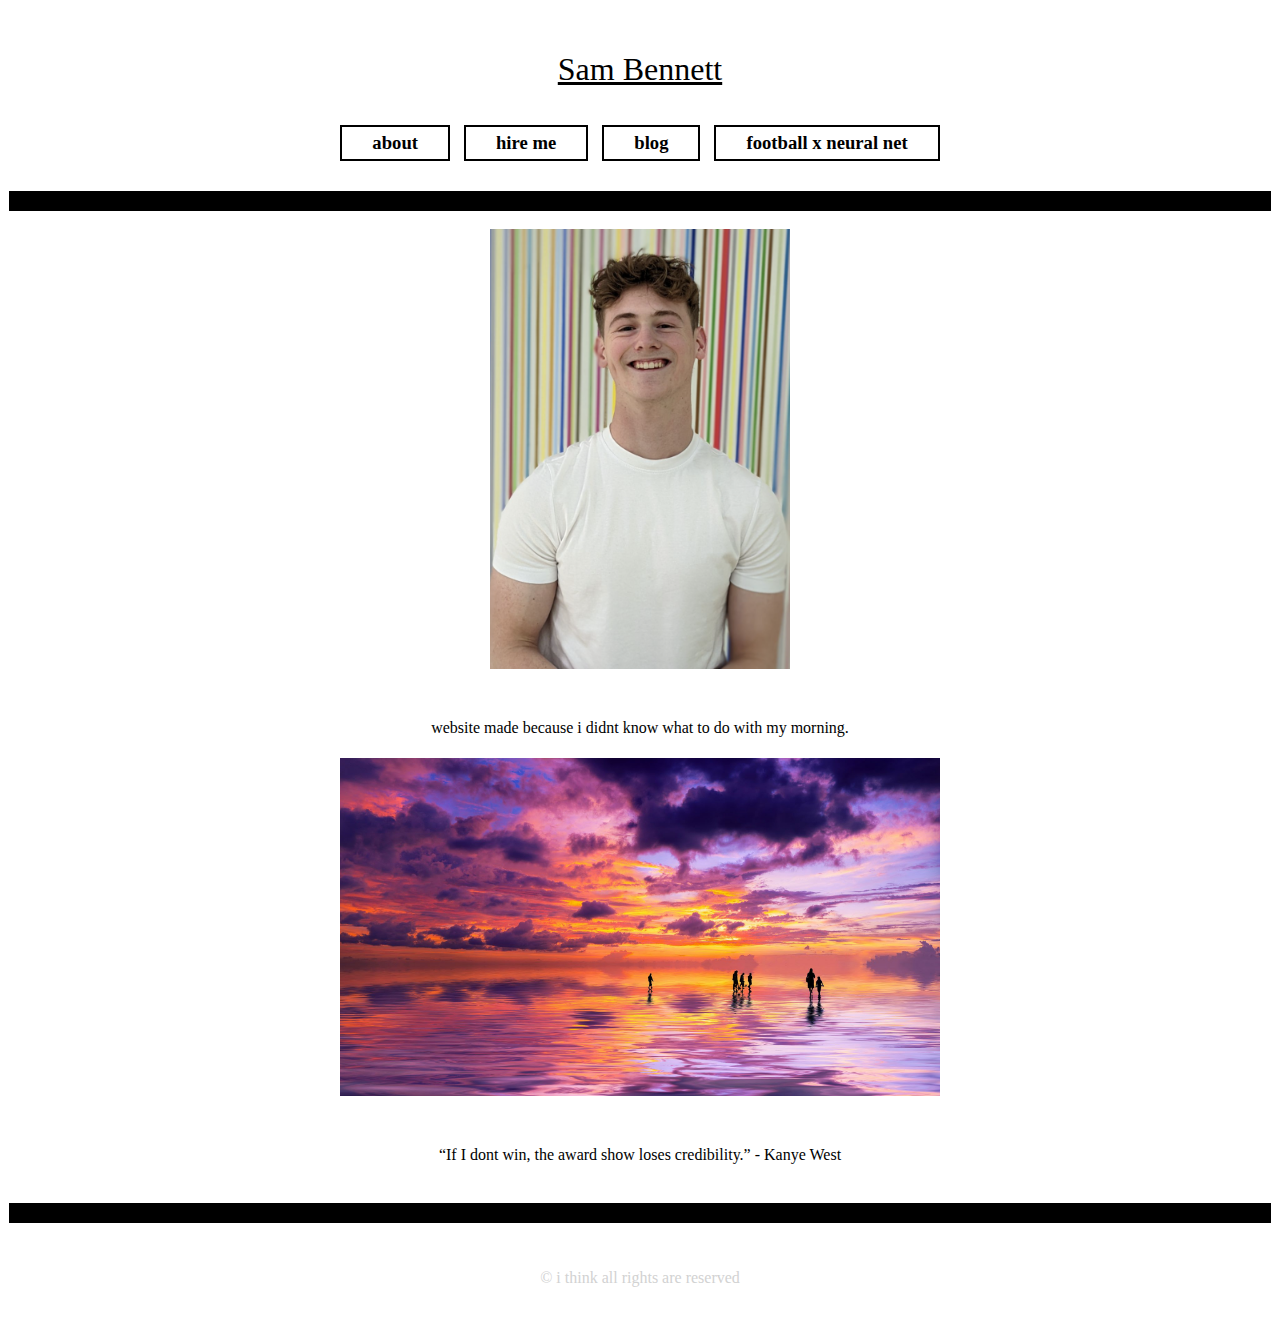
<file: Personal Website/Peronsal_Website/index.html>
<!DOCTYPE html>
<meta name="viewport" content="width=device-width, initial-scale=1.0">

<html lang="en">
<!--Hi :) welcome to my website! I hope you like my HTML!-->
  <head>
    <link rel="stylesheet" href="./css/master.css" />
    <link rel="icon" type="image/jpg" href="images\photos\vibes\83822.jpg">
    <title>home @ Sam Bennett</title>

    <!-- Global site tag (gtag.js) - Google Analytics -->
    <script async src="https://www.googletagmanager.com/gtag/js?id=G-BNTYKY267M"></script>
    <script>
      window.dataLayer = window.dataLayer || [];
      function gtag(){dataLayer.push(arguments);}
      gtag('js', new Date());

      gtag('config', 'G-BNTYKY267M');
    </script>

  </head>
  <body>

    <div class="header">
      <p><a href="index.html"><u>Sam Bennett</u></a></p>
    </div>

    <div class="parent_navigation">
      <div class="navigation">
        <a href="about.html">about</a>
        <a href="hireme.html">hire me</a>
        <a href="https://medium.com/@samjgbennett" target="_blank">blog</a>
        <a href="football.html">football x neural net</a>
      </div>
    </div>

    <div class="line"></div>

    <br>
    <div class="index_image">
      <img src="images\photos\me\IMG-3593.PNG" alt="Me infront of rainbow background" class="responsive"
      width = "300"
      height = "400">
    </div>
    
    <div class="about_header">
      <p>
          website made because i didnt know what to do with my morning.
      </p>
  </div>
    <div class="index_image">
      <img src="images\photos\vibes\vibey_sunset.jpg" alt="Nice Sunset" class="responsive"
      width = "600"
      height = "400">
    </div>


<!--    <div class="landscapeID" id="landscapeID"></div>-->
<!--    <script src="random_landscape.js"></script>-->


    <div class='about_header'>
      <p>
        “If I dont win, the award show loses credibility.” - Kanye West
      </p>
    </div>
    <br>
    <div class="line"></div>

    <div class="about_header">
      <p style="color:rgb(210,210,210);">&#169; i think all rights are reserved</p>
  </div>

  </body>

</html>
</file>
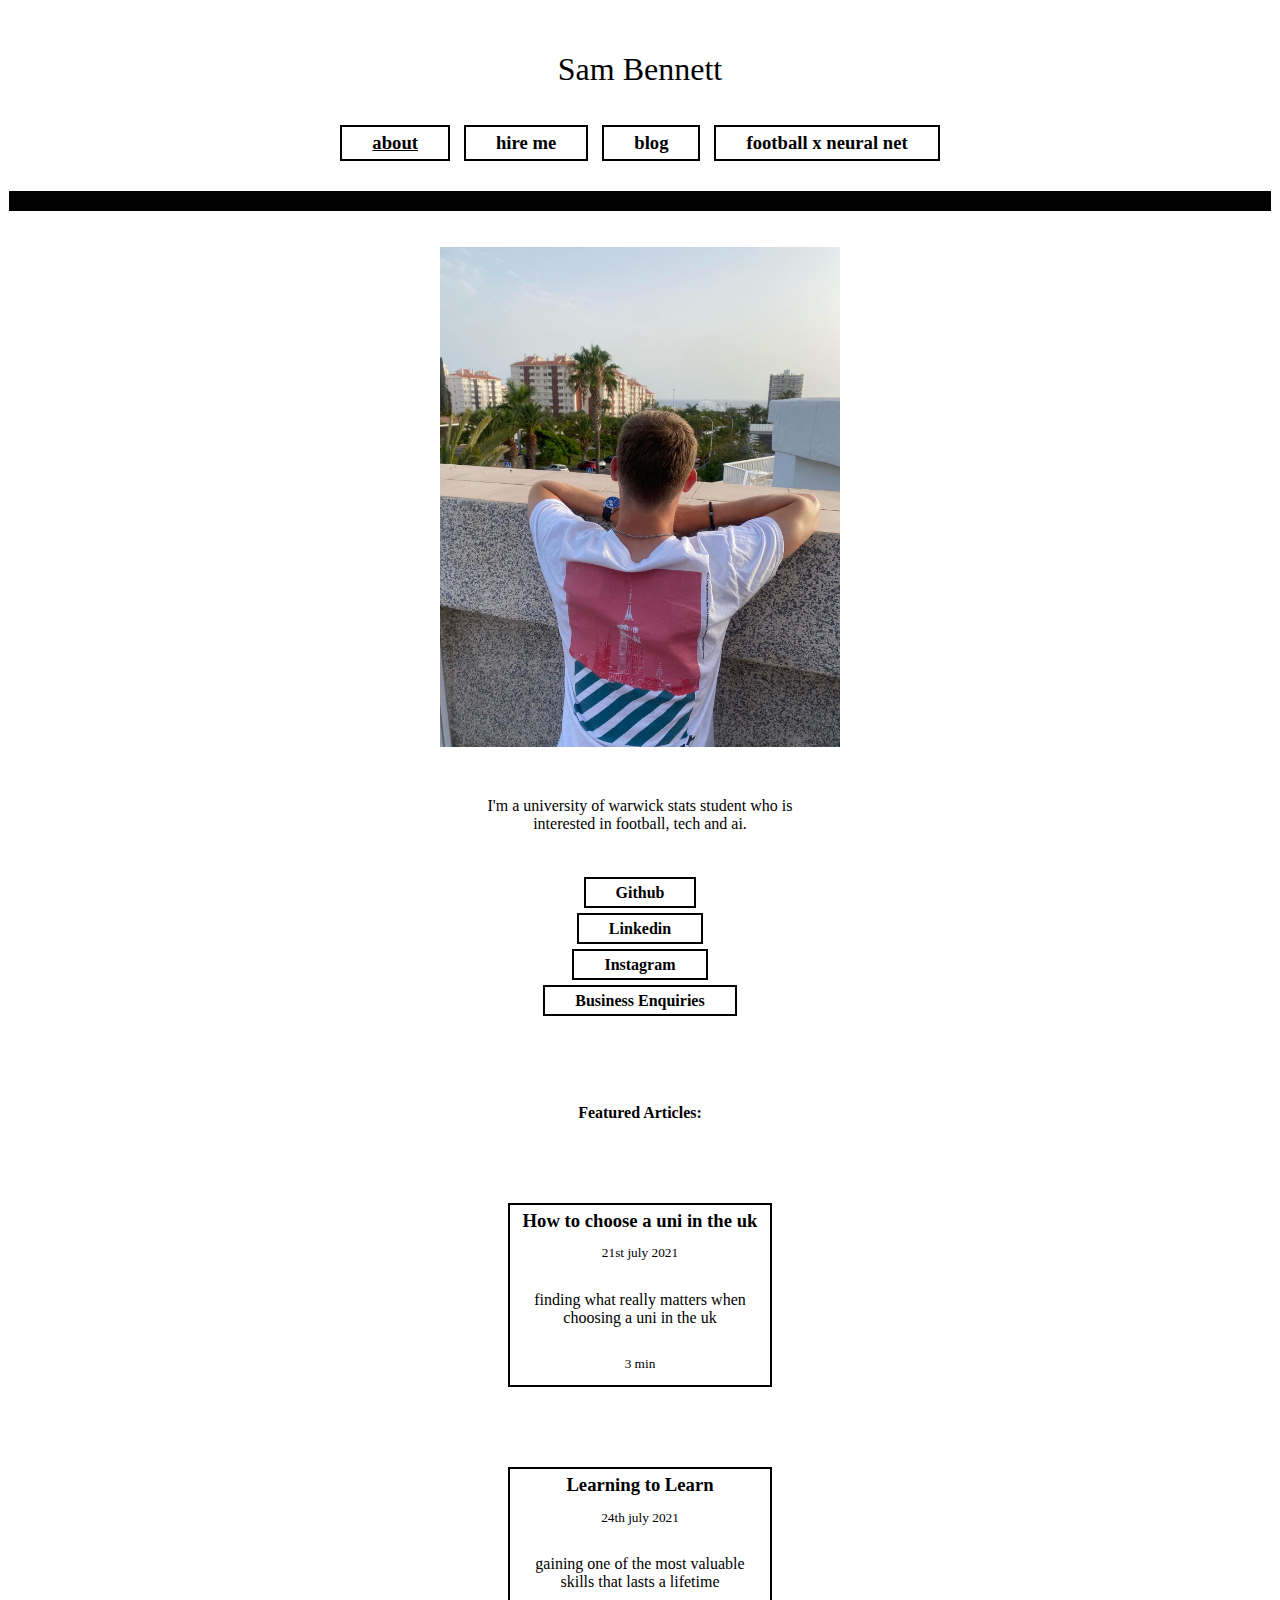
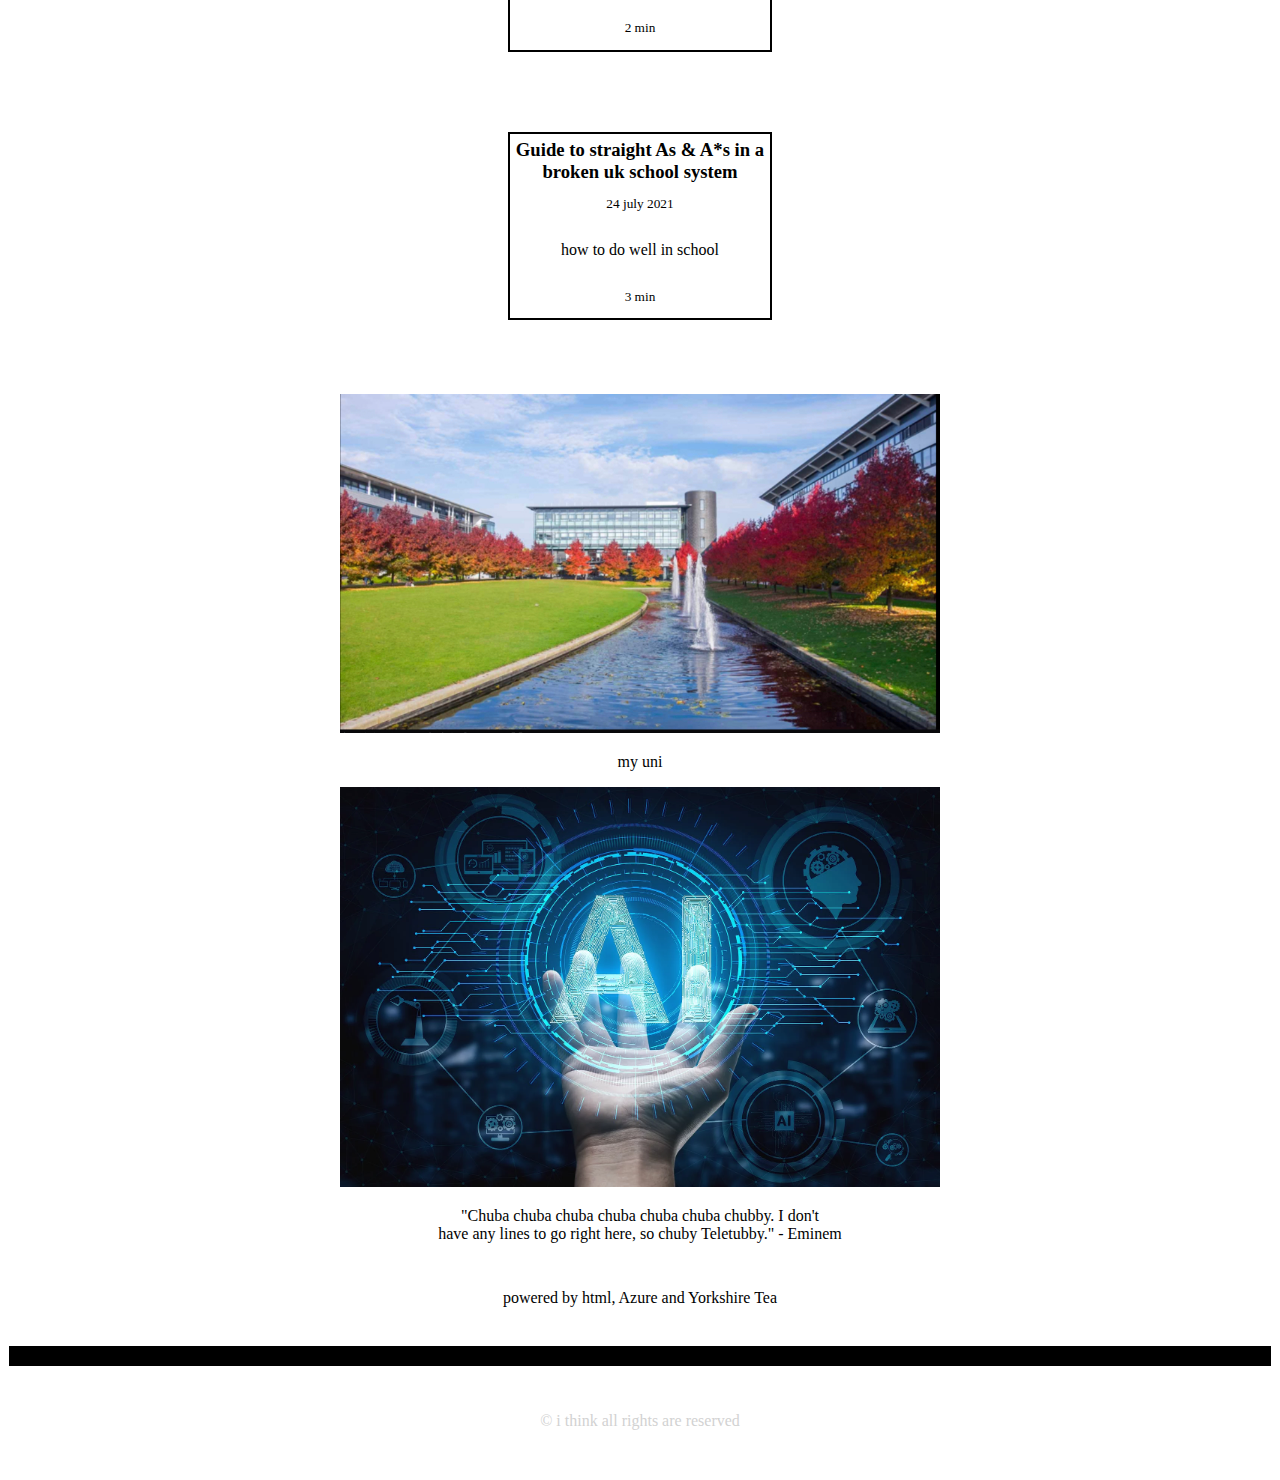
<file: Personal Website/Peronsal_Website/about.html>
<!DOCTYPE html>
<meta name="viewport" content="width=device-width, initial-scale=1.0">

<html lang="en">
  <head>
      <link rel="stylesheet" href="./css/master.css">
      <link rel="icon" type="image/png" href="image">
      <title>about sam bennett</title>

    <!-- Global site tag (gtag.js) - Google Analytics -->
    <script async src="https://www.googletagmanager.com/gtag/js?id=G-BNTYKY267M"></script>
    <script>
      window.dataLayer = window.dataLayer || [];
      function gtag(){dataLayer.push(arguments);}
      gtag('js', new Date());

      gtag('config', 'G-BNTYKY267M');
    </script>

  </head>
  <body>

    <div class="header">
      <p><a href="index.html">Sam Bennett</a></p>
    </div>

      <div class="parent_navigation">
        <div class="navigation">
            <a href="about.html"><u>about</u></a>
            <a href="hireme.html">hire me</a>
            <a href="http://medium.com/@samjgbennett" target="_blank">blog</a>
            <a href="football.html">football x neural net</a>
        </div>
      </div>
    <div class="line">&nbsp;</div>

    <br><br>

    <div class="index_image">
        <img src="images\photos\me\EAA319DE-5892-4F31-95DA-16BAE020CEC5.JPG" alt="picture looking out across tenerife" class="responsive"
        width = "400"
        height = "500">
    </div>

    <div class="about_header">
        <p>
            I'm a university of warwick stats student who is
            <br>
            interested in football, tech and ai.
        </p>
    </div>
    <div class='about_list_box'>
        <a href="https://github.com/Samjgbennett" target="_blank">Github</a><br><br>
        <a href="https://www.linkedin.com/in/samuel-bennett-20079219a/" target="_blank">Linkedin</a><br><br>
        <a href="https://www.instagram.com/samjgbennett/" target="_blank">Instagram</a><br><br>
        <a href= "mailto:samjgbennett1@gmail.com"> Business Enquiries</a><br><br>
    </div>


    <div class='about_header'>
        <p><b>
            Featured Articles:
        </b></p>
    </div>

      <div class="thesis_blocks">
      <div class="thesis_block">
          <a href="https://medium.com/@samjgbennett/how-to-choose-a-uni-in-the-uk-8a276f418d3e" target="_blank">
            <b>How to choose a uni in the uk</b><br>
              <p class="wordcount">21st july 2021</p>
              <p class="blurb">finding what really matters when choosing a uni in the uk</p>
            <p class="wordcount">3 min</p>
          </a>
      </div>
  </div>

    <div class="thesis_blocks">
      <div class="thesis_block">
          <a href="https://medium.com/@samjgbennett/how-to-enjoy-learning-6248f9652450" target="_blank">
              <b>Learning to Learn
              </b><br>
              <p class="wordcount">24th july 2021</p>
              <p class="blurb">gaining one of the most valuable skills that lasts a lifetime</p>
              <p class="wordcount">2 min</p>
          </a>
      </div>
    </div>

    <div class="thesis_blocks">
        <div class="thesis_block">
            <a href="https://medium.com/@samjgbennett/guide-to-straight-as-a-s-in-a-broken-uk-school-system-4e0ba282191d" target="_blank">
                <b>Guide to straight As & A*s in a broken uk school system</b><br>
                <p class="wordcount">24 july 2021</p><br>
                <p class="blurb">how to do well in school</p><br>
                <p class="wordcount">3 min</p>
            </a>
        </div>
    </div>


    <br><br><br>


    <div class="index_image_p">
        <img src="images\photos\vibes\83822.jpg" alt="Warwick Uni fountain" class="responsive"
        width = "600"
        height = "400">
    </div>
    
      <p>
          my uni
      </p>
  </div>
    <div class="index_image_p">
        <img src="images\photos\vibes\AI.jpg" alt="Ai pic" class="responsive"
        width = "600"
        height = "400">
    </div>

<!--    <div class="portraitID" id="portraitID"></div>-->
<!--    <script src="random_portrait.js"></script>-->
<p>
  "Chuba chuba chuba chuba chuba chuba chubby. I don't <br>
  have any lines to go right here, so chuby Teletubby." - Eminem
</p>
    <div class='about_header'>
      <p>
        powered by html, Azure and Yorkshire Tea
      </p>
    </div>
  <br>
  <div class="line"></div>

  <div class="about_header">
    <p style="color:rgb(210,210,210);">&#169; i think all rights are reserved</p>
</div>

  </body>
</html>
</file>
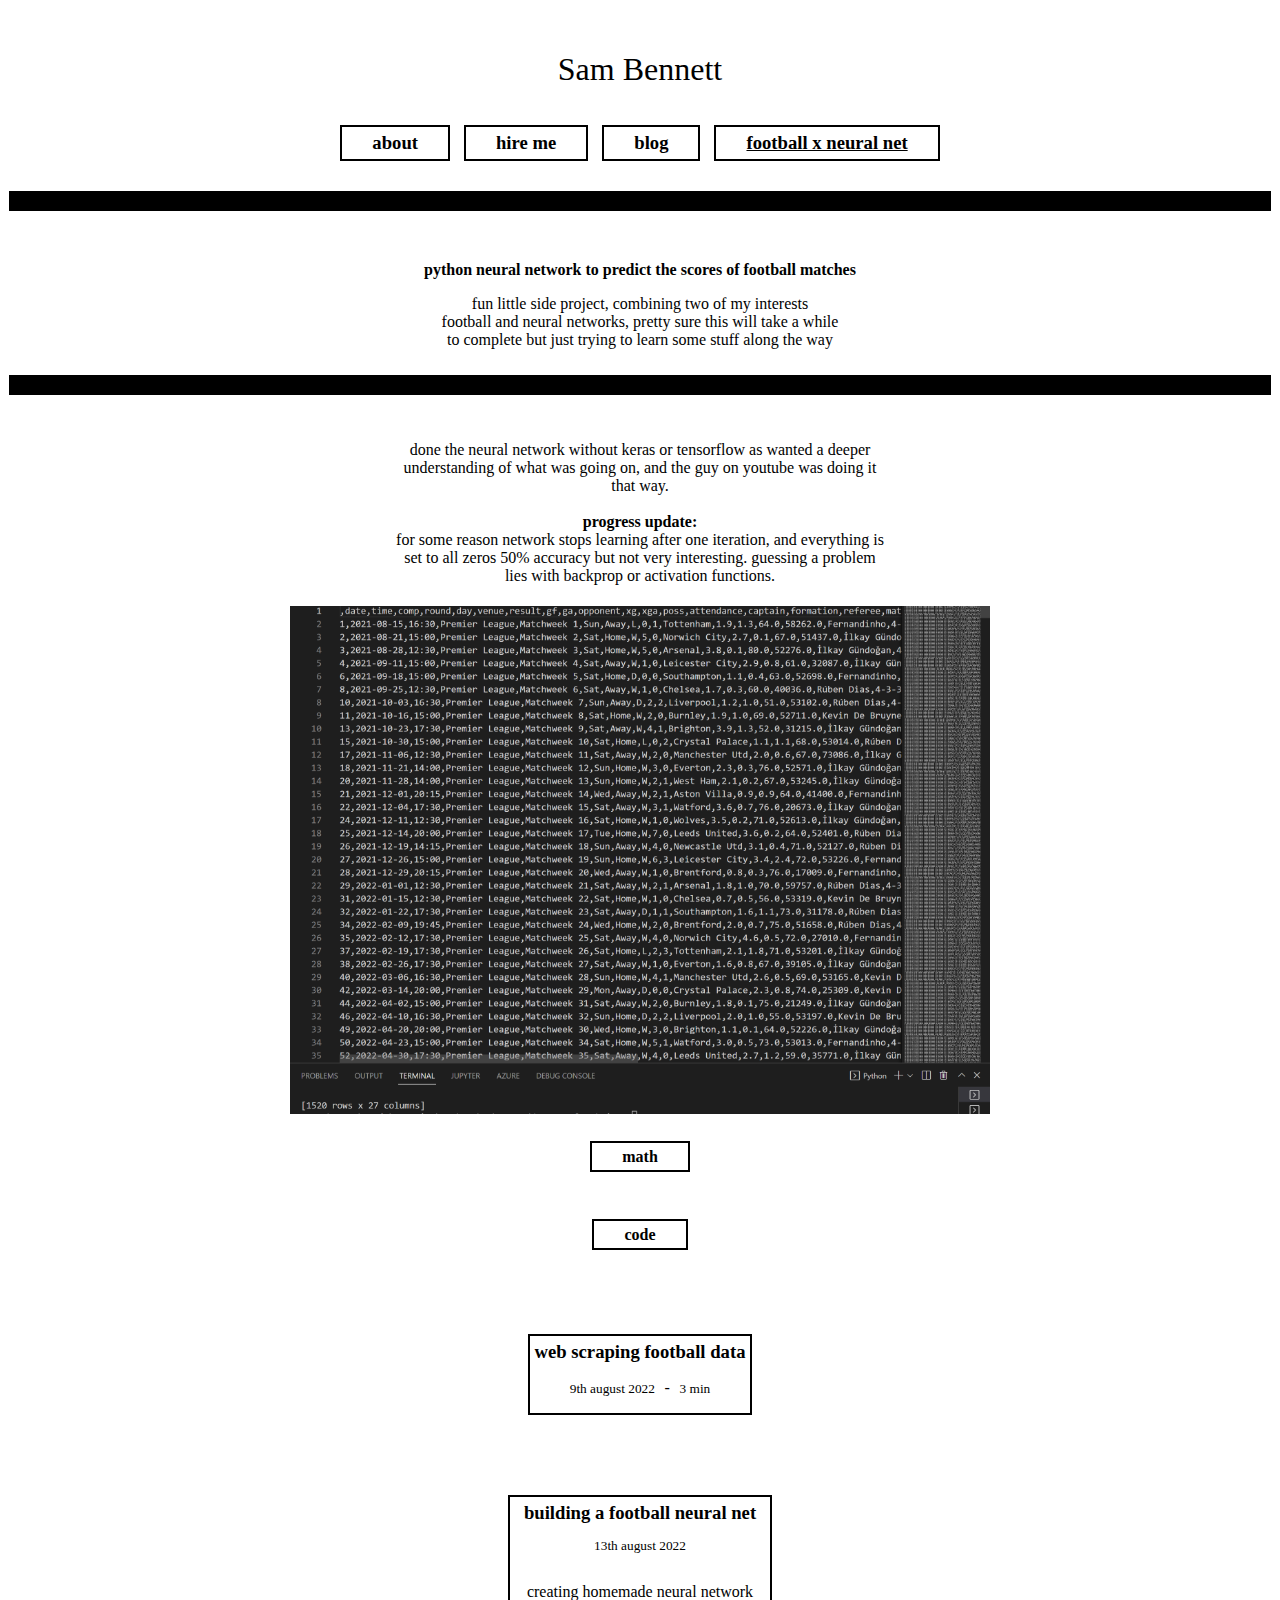
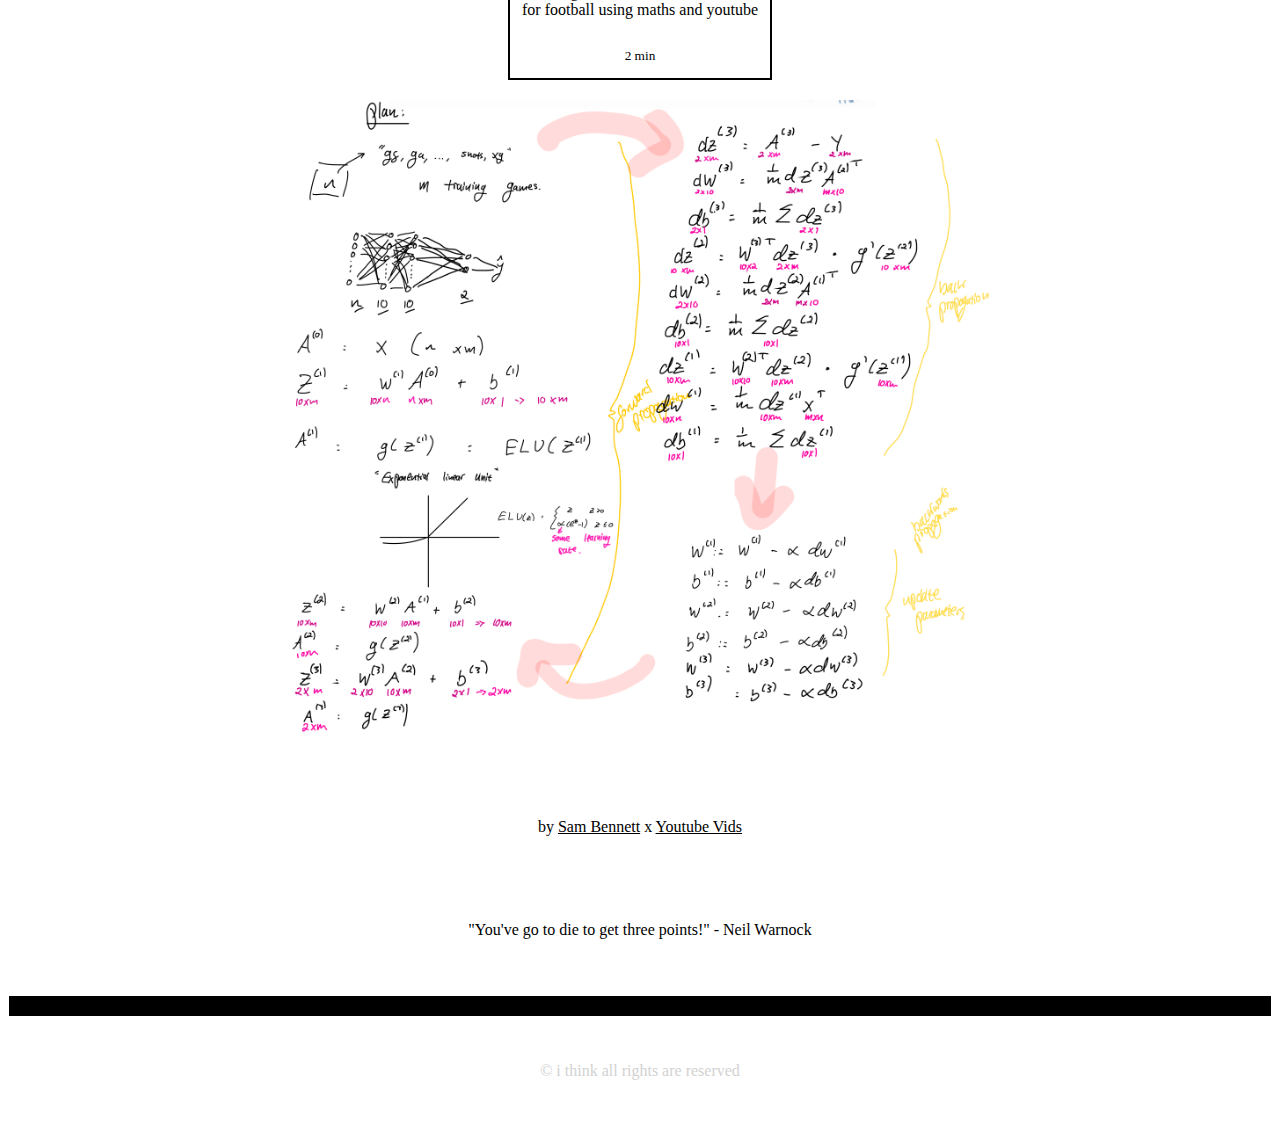
<file: Personal Website/Peronsal_Website/football.html>
<!DOCTYPE html>
<meta name="viewport" content="width=device-width, initial-scale=1.0">

<html lang="en">
<head>
    <link rel="stylesheet" href="./css/master.css">
    <link rel="icon" type="image/png" href="image">
    <title>football by Sam Bennett</title>

    <!-- Global site tag (gtag.js) - Google Analytics -->
    <script async src="https://www.googletagmanager.com/gtag/js?id=G-BNTYKY267M"></script>
    <script>
          window.dataLayer = window.dataLayer || [];
          function gtag(){dataLayer.push(arguments);}
          gtag('js', new Date());

          gtag('config', 'G-BNTYKY267M');

    </script>

</head>
<body>

<div class="header">
    <p><a href="index.html">Sam Bennett</a></p>
</div>

<div class="parent_navigation">
    <div class="navigation">
        <a href="about.html">about</a>
        <a href="hireme.html">hire me</a>
        <a href="https://medium.com/@samjgbennett" target="_blank">blog</a>
        <a href="football.html"><u>football x neural net</u></a>
    </div>
</div>

<div class="line"></div>


<div class="thesis_blocks">
    <div class="thesis_block_no_outline">
        <b>python neural network to predict the scores of football matches</b><br>
        <p>
            
            fun little side project, combining two of my interests
            <br>
            football and neural networks, pretty sure this will take a while
            <br>
            to complete but just trying to learn some stuff along the way
        </p>
        
        
    </div>
</div>

<div class="line"></div>

<div class="about_header">
    <p>
        
        done the neural network without keras or tensorflow as wanted a deeper<br>
        understanding of what was going on, and the guy on youtube was doing it <br>
        that way. <br><br>
        <b>progress update:</b><br>
        for some reason network stops learning after one iteration, and everything is <br>
        set to all zeros 50% accuracy but not very interesting. guessing a problem<br>
        lies with backprop or activation functions.

    </p>
</div>
<div class="index_image">
    <img src="images\photos\me\Screenshot (44).png" alt="Web Scraping code" class="responsive"
    width = "700"
    height = "800">
  </div>

<div class='about_list_box'>
    <a href="https://drive.google.com/file/d/1abJAxeDJ7px34rlERbJYW8lqAOp5VFnf/view?usp=sharing"
       target="_blank">
        math
    </a>
</div>

<div class='about_list_box'>
    <a href="https://github.com/Samjgbennett/EPL-match-predictions"
       target="_blank">
        code
    </a>
</div>



<div class="thesis_blocks">
    <div class="thesis_block">
        <a href="https://medium.com/@samjgbennett/web-scraping-football-880b02069e46"
           target="_blank">
            <b>web scraping football data </b><br>
            <p class="wordcount">9th august 2022</p>
            <p class="blurb">-</p>
            <p class="wordcount">3 min</p>
        </a>
    </div>
</div>

<div class="thesis_blocks">
    <div class="thesis_block">
        <a href="https://medium.com/@samjgbennett/building-a-football-neural-net-b2daa49151d2"
           target="_blank">
            <b>building a football neural net</b><br>
            <p class="wordcount">13th august 2022</p>
            <p class="blurb">creating homemade neural network for football using maths and youtube</p>
            <p class="wordcount">2 min</p>
        </a>
    </div>
</div>

<div class="index_image">
    <img src="images\photos\vibes\my nn math.png" alt="My NN plan" class="responsive"
    width = "700"
    height = "800">
  </div>
<br>
<br>

<div class="about_header">
    <p>
        by <a href="https://www.linkedin.com/in/samuel-bennett-20079219a/" target="_blank">
        <u>Sam Bennett</u></a> x <u>Youtube Vids</u></a>
    </p>
</div>

<br>

<div class='about_header'>
    <p>
        "You've go to die to get three points!" - Neil Warnock
    </p>
</div>

<br><br>

<div class="line"></div>

<div class="about_header">
    <p style="color:rgb(210,210,210);">&#169; i think all rights are reserved</p>
</div>

</body>
</html>
</file>
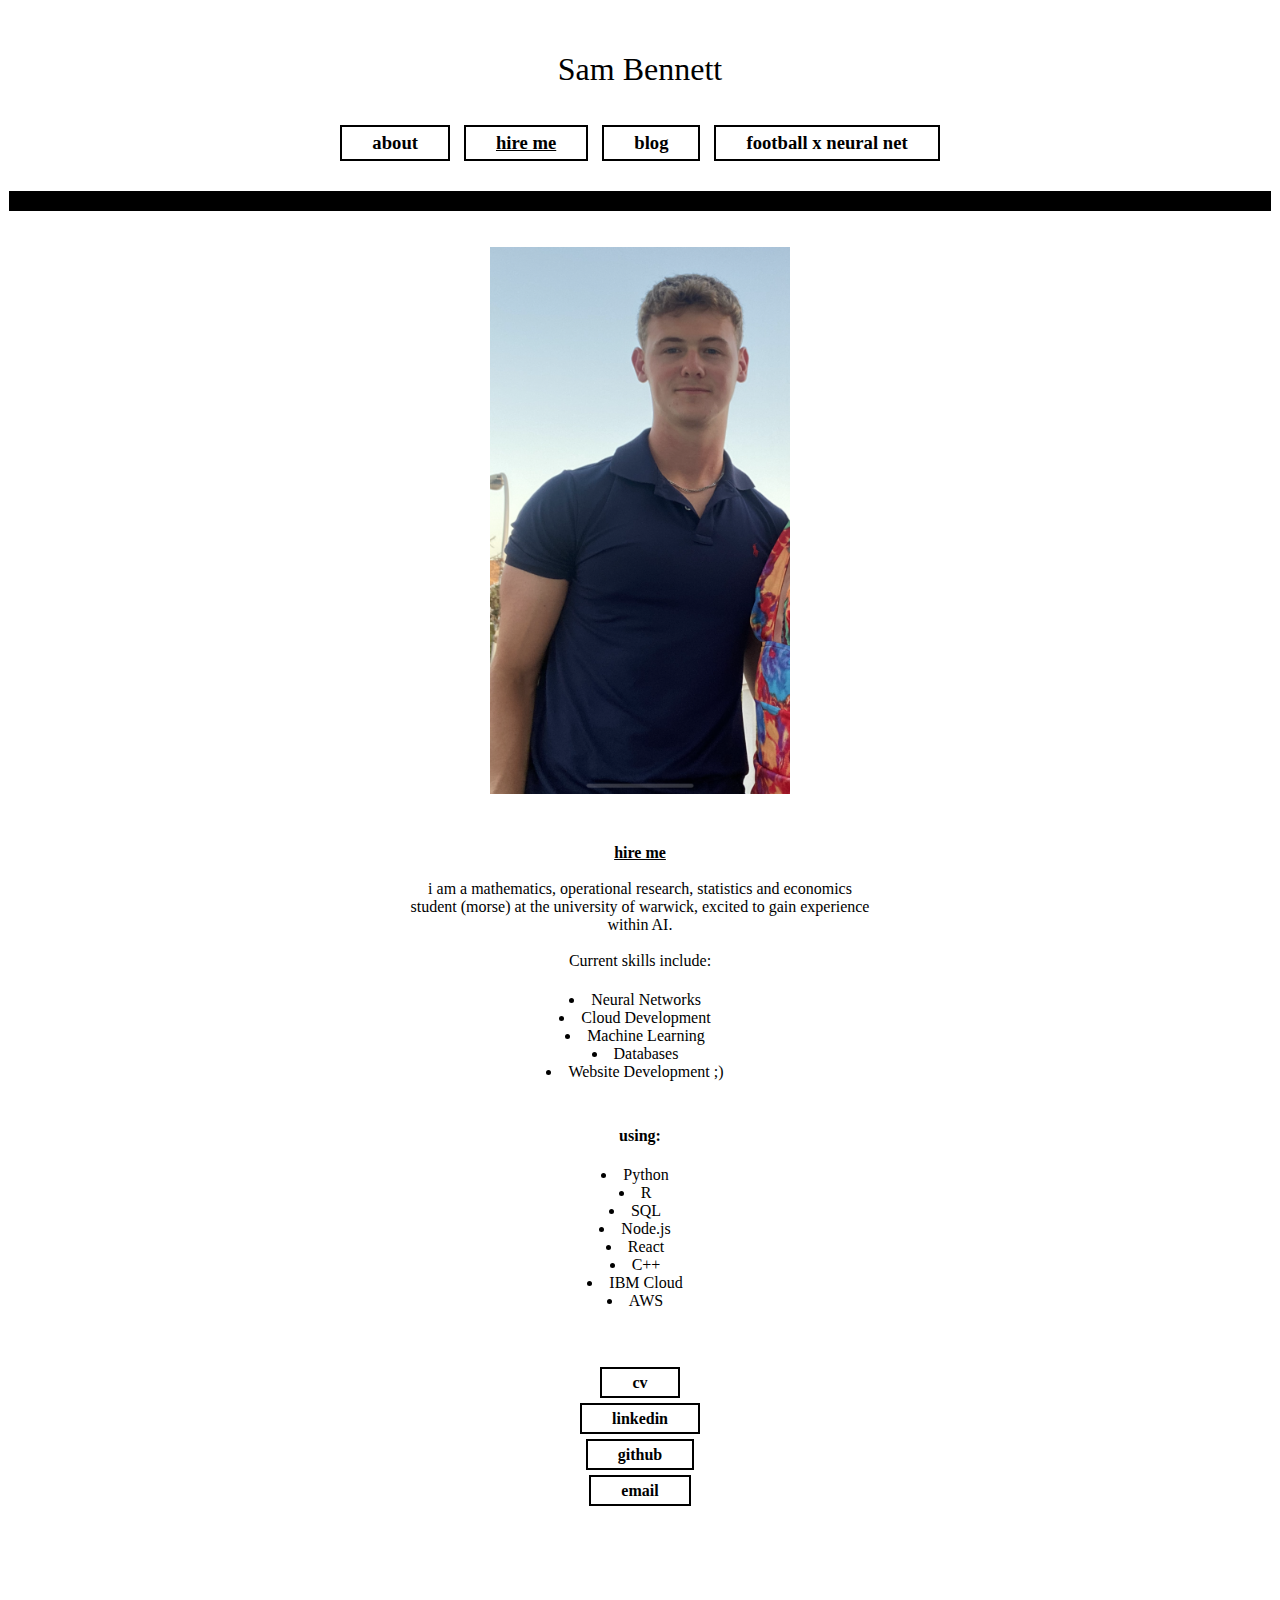
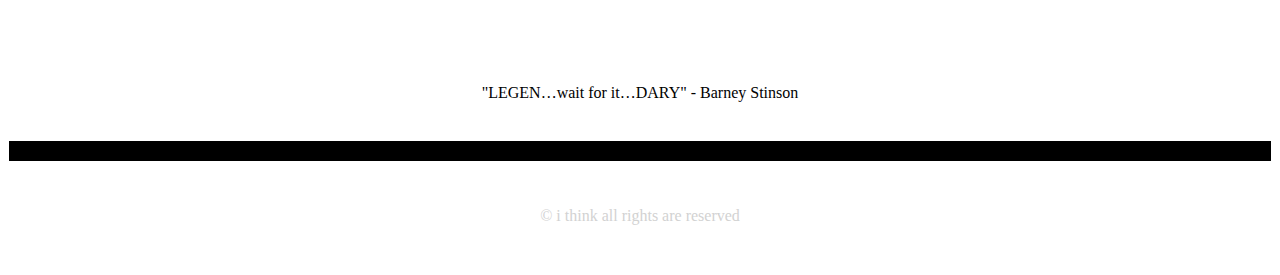
<file: Personal Website/Peronsal_Website/hireme.html>
<!DOCTYPE html>
<meta name="viewport" content="width=device-width, initial-scale=1.0">

<html lang="en">
<head>
    <link rel="stylesheet" href="./css/master.css">
    <link rel="icon" type="image/png" href="images/photos/2021_pics2/datadrivendecisions_logo.png">
    <title>hire Sam Bennett</title>

    <!-- Global site tag (gtag.js) - Google Analytics -->
    <script async src="https://www.googletagmanager.com/gtag/js?id=G-BNTYKY267M"></script>
    <script>
      window.dataLayer = window.dataLayer || [];
      function gtag(){dataLayer.push(arguments);}
      gtag('js', new Date());

      gtag('config', 'G-BNTYKY267M');

    </script>
</head>
<body>

<div class="header">
    <p><a href="index.html">Sam Bennett</a></p>
</div>

<div class="parent_navigation">
    <div class="navigation">
        <a href="about.html">about</a>
        <a href="hireme.html"><u>hire me</u></a>
        <a href="https://medium.com/@samjgbennett" target="_blank">blog</a>
        <a href="football.html">football x neural net</a>
    </div>
</div>
<div class="line">&nbsp;</div>

<br><br>

<div class="index_image">
    <img src="images\photos\me\IMG-4160.PNG"
         alt="picture description"
         class="responsive"
         width = "300"
         height = "300">
</div>

<div class="about_header">
    <p>
        <b><u><a href="mailto:samjgbennett1@gmail.com">hire me</a></u></b>
        <br><br>
        i am a mathematics, operational research, statistics and economics
        <br>
        student (morse) at the university of warwick, excited to gain experience <br>
        within AI.
        <br><br>
        Current skills include:
    </p>

    <ul>
        <li>Neural Networks</li>
        <li>Cloud Development</li>
        <li>Machine Learning</li>
        <li>Databases</li>
        <li>Website Development ;)</li>
    </ul>
    <p><b>using:</b></p>
    <ul>
        <li>Python</li>
        <li>R</li>
        <li>SQL</li>
        <li>Node.js</li>
        <li>React</li>
        <li>C++</li>
        <li>IBM Cloud</li>
        <li>AWS</li>
        
    </ul>
</div>

<br>

<div class='about_list_box'>
    <a href="https://drive.google.com/file/d/1GM0QVga0na-KBoRBZ8fHIIbQpg8q3h2F/view?usp=sharing" target="_blank">cv</a><br><br>
    <a href="https://www.linkedin.com/in/samuel-bennett-20079219a/" target="_blank">linkedin</a><br><br>
    <a href="https://github.com/Samjgbennett/" target="_blank">github</a><br><br>
    <a href="mailto: samjgbennett1@gmail.com"> email </a>

</div>


<br><br>

<br>
<br>

<br>
<br>

<div class='about_header'>
    <p>
        "LEGEN…wait for it…DARY" - Barney Stinson
    </p>
</div>
<br>
<div class="line"></div>

<div class="about_header">
    <p style="color:rgb(210,210,210);">&#169; i think all rights are reserved</p>
</div>

</body>
</html>
</file>
<file: Personal Website/Peronsal_Website/css/master.css>
body {
    /*background-color: fffff2; Offwhite*/
    font-family: -apple-system, "Helvetica Neue", "Lucida Grande";
    padding-bottom: 20px;
    border: 1px solid transparent;
  }
  
  ul li {
    text-align: center;
    list-style: inside;
    padding-right: 50px;
  }
  
  h1 {
    color: black;
  }
  
  p  {
    text-align: center;
    color: black;
  }
  
  a:link{
    color: black;
    text-decoration: none;
  }
  
  a:visited{
    color: black;
  }
  
  a:hover{
    text-decoration: underline;
  }
  
  .header {
    display: block;
    padding-top: 10px;
    text-align: center;
    font-size: 24pt;
    text-decoration: none;
  }
  
  .parent_navigation{
    display: flex;
    justify-content: center;
    align-items: center;
    padding-bottom: 25px;
    text-align: center;
  }
  
  .navigation a{
    text-align: center;
    display: inline-block; /*Stack links*/
    padding-top: 5px;
    padding-bottom: 5px;
    padding-left: 30px;
    padding-right: 30px;
    font-weight: bold;
    font-size: 14pt;
    border: 2px solid black;
    outline-width: 10px;
    margin: 5px;
  }
  
  .about_header p{
    flex: 0 0 45%;
    text-align: center;
    padding-bottom: 5px;
    padding-top: 30px;
  }
  
  
  .about_list_box a{
    border: 2px solid black;
    text-align: center;
    padding-top: 5px;
    padding-bottom: 5px;
    padding-left: 30px;
    padding-right: 30px;
    outline-width: 100px;
    font-weight: bold;
  }
  
  .about_list_box {
    text-align: center;
    padding-top: 30px;
    padding-bottom: 30px;
  }
  
  
  .thesis_blocks{
    display: flex;
    justify-content: center;
    align-items: center;
    padding-top: 50px;
    padding-bottom: 10px;
    text-align: center;
  }
  
  .thesis_block a{
    justify-content: center;
    align-items: center;
    display: flex;
    text-align: center;
    display: inline-block; /*Stack links*/
    padding-top: 5px;
    padding-bottom: 0px;
    padding-left: 5px;
    padding-right: 5px;
    font-size: 14pt;
    border: 2px solid black;
    margin: 10px;
    min-width: 100px;
    max-width: 250px;
  }
  
  .career_block a{
    justify-content: center;
    align-items: center;
    display: flex;
    text-align: center;
    display: inline-block; /*Stack links*/
    padding-top: 5px;
    padding-bottom: 0px;
    padding-left: 0px;
    padding-right: 0px;
    font-size: 14pt;
    border: 2px solid black;
    margin: 1px;
    min-width: 100px;
    max-width: 400px;
  }
  
  
  .thesis_block_no_outline a{
    justify-content: center;
    align-items: center;
    display: flex;
    text-align: center;
    display: inline-block; /*Stack links*/
    padding-top: 5px;
    padding-bottom: 0px;
    padding-left: 5px;
    padding-right: 5px;
    font-size: 14pt;
    margin: 10px;
    min-width: 100%px;
    max-width: 250px;
  }
  
  .thesis_block p.blurb{
    text-align: center;
    display: inline-block; /*Stack links*/
    font-size: 12pt;
    padding-left: 5px;
    padding-right: 5px;
  }
  
  .thesis_block p.wordcount{
    text-align: center;
    display: inline-block; /*Stack links*/
    font-size: 10pt;
  }
  
   .divID {
     background-image: url(../images/pic1.jpeg);
     background-repeat: no-repeat;
     height: 600px;
     width: 100%;
     background-size: 500px;
     background-position: right;
     padding-bottom: 100px;
     padding-right: 200px;
     flex: 1;
     /* right: 100px; */
  }
  
  .index_image {
    display: block;
    margin-left: auto;
    margin-right: auto;
    text-align: center;
  }
  
  .medium_image {
    display: block;
    margin-left: auto;
    margin-right: auto;
    text-align: center;
    max-height: 80%;
    max-width: 400px;
    padding-top: 25px
  }
  
  .index_image_p {
    display: block;
    margin-left: auto;
    margin-right: auto;
    text-align: center;
  }
  
  .responsive {
    max-width: 100%;
    height: auto;
  }
  
  .landscapeID {
    background-repeat: no-repeat;
    background-size: 100%;
    min-width: 100px;
    min-height: 600px;
    height: auto;
    max-width: 800px;
    max-height: 100%;
    background-position: center;
    margin-left: auto;
    margin-right: auto;
  }
  
  
  .portraitID {
  
    background-repeat: no-repeat;
    background-size: 100%;
    min-width: 100px;
    min-height: 600px;
    height: auto;
    max-width: 400px;
    max-height: 100%;
    background-position: center top;
    margin-left: auto;
    margin-right: auto;
  }
  
  .projectBlock{
    display: block;
    text-align: center;
  }
  
  .outerProjectBlock {
    display : flex;
    align-items : center;
    margin-bottom: 0;
    justify-content: center;
    padding-top: 50px;
    padding-bottom: 50px;
  }
  
  .innerProjectBlock {
    vertical-align: middle;
    /* border: 1px solid black; */
    padding-left: 100px;
    margin-bottom: 0;
  }
  
  .imgContainer {
      display: inline-block;
      margin-left: auto;
      margin-right: auto;
      height: 300px;
  }
  
  #images{
      text-align:center;
  }
  
  #flex_wrapper{
    display: flex;
    align-items: center;
  }
  
  #project_text{
    /* flex: 0 0 45%; */
    /* padding-left: 5%; */
    text-align: center;
    padding-bottom: 50px;
  }
  
  
  a:hover span{
      text-decoration:underline;
  }
  
  div.form
  {
      display: block;
      text-align: center;
  }
  
  form
  {
      display: inline-block;
      margin-left: auto;
      margin-right: auto;
      text-align: center;
  
      /* width: 500px; */
  }
  input[type=text] {
     width: 300px;
     height: 30px;
  }
  ::-webkit-input-placeholder {
     text-align: center;
  }
  
  
  .dark-mode {
    background-color: black;
    color: white;
  }
  
  .line {
      height: 20px;
      background-color: black;
  }
  
  .responsive_video{
      overflow:hidden;
      padding-bottom:56.25%;
      position:relative;
      height:0;
  }
  
  .responsive_video iframe{
      left:0;
      top:0;
      height:100%;
      width:100%;
      position:absolute;
  }
  
  .glossary_table td{
      border: 1px solid;
      padding: 5px;
  }
  .glossary_table table{
      margin-left: auto;
      margin-right: auto;
  }
  
  .table-responsive {
    position: relative;
    margin-left: auto;
    margin-right: auto;
    margin: 0px auto;
    text-align: center;
  }
</file>
